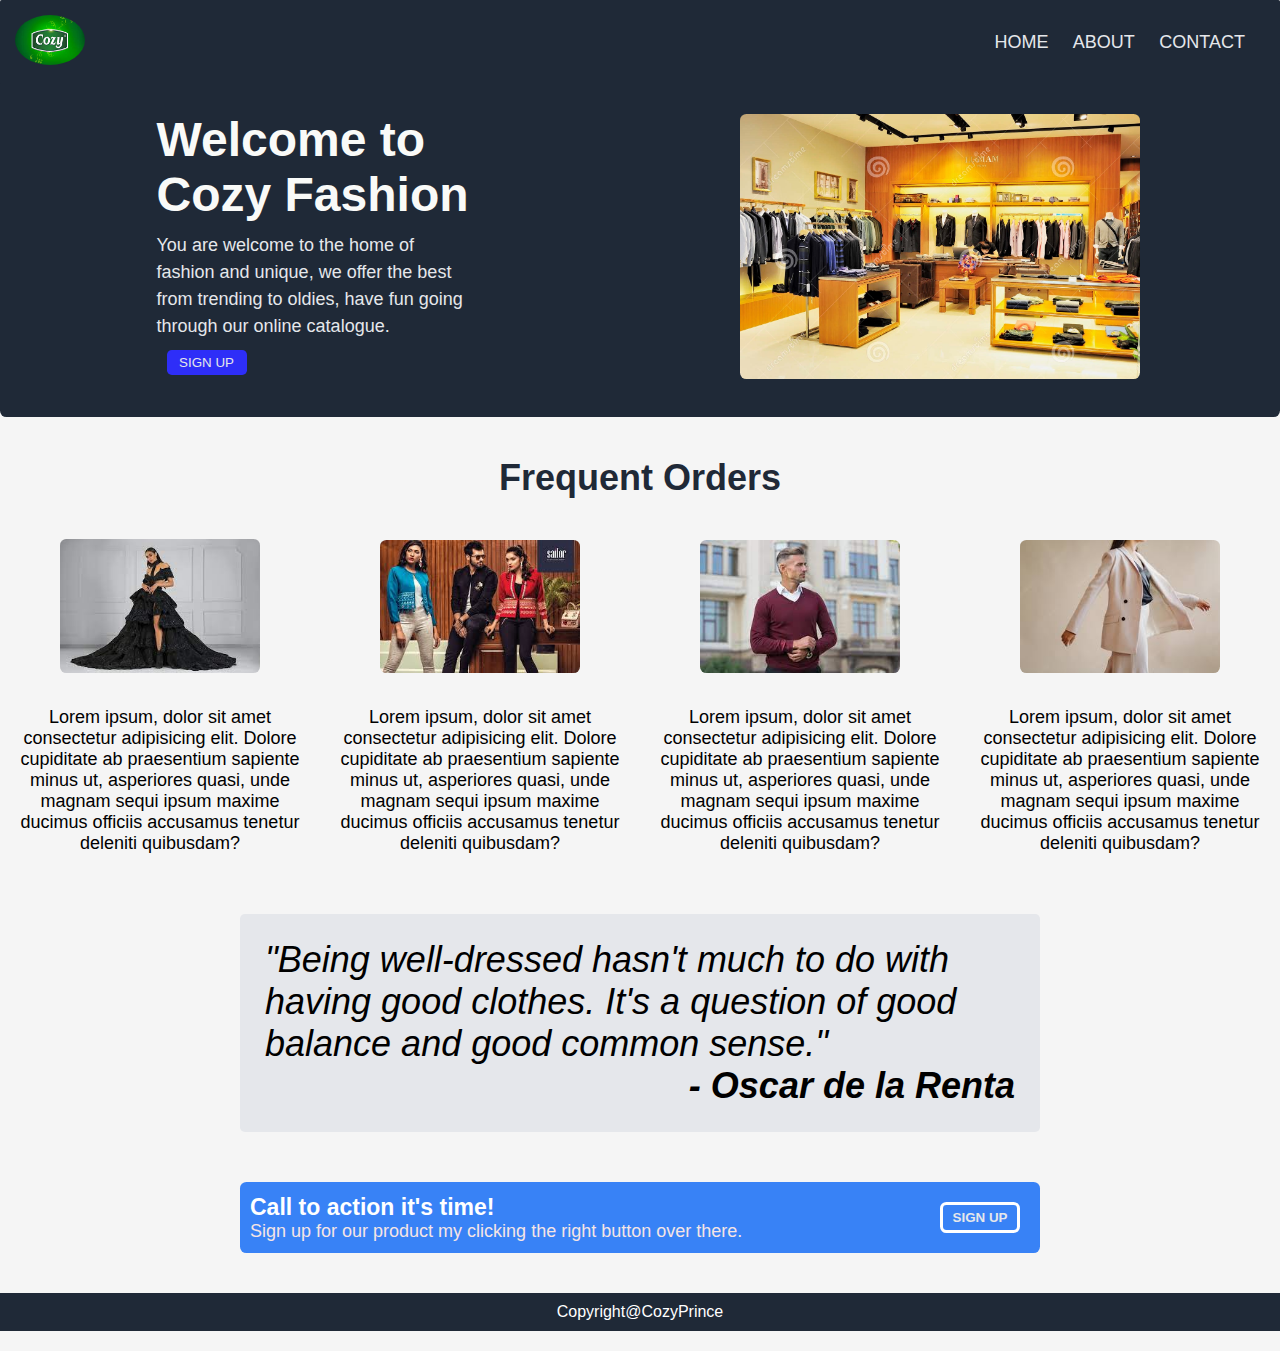
<file: index.html>
<!DOCTYPE html>
<html lang="en">

<head>
    <meta charset="UTF-8">
    <meta http-equiv="X-UA-Compatible" content="IE=edge">
    <meta name="viewport" content="width=device-width, initial-scale=1.0">
    <title>Cozy Fashion</title>
    <link rel="stylesheet" href="styles.css">
</head>

<body>
    <div class="container1">
        <nav>
            <div class="logo">
                <img src="logo.jpg" alt="company logo">
            </div>
            <ul>
                <li>
                    <a href="index.html">HOME</a>
                </li>
                <li>
                    <a href="./about.html">ABOUT</a>
                </li>
                <li>
                    <a href="./contact.html">CONTACT</a>
                </li>
            </ul>
        </nav>
        <div class="welcomeSection">
            <div class="welcomeMsg">
                <h1>Welcome to Cozy Fashion</h1>
                <p>
                    You are welcome to the home of fashion and unique, we offer
                    the best from trending to oldies, have fun going through our
                    online catalogue.
                </p>
                <div class="topBtn">
                    <button> <a href="#">SIGN UP</a></button>
                </div>
            </div>
            <div class="sample_img">
                <img src="./images/indexImage.jpg"
                    alt="a photo of cozy fashions displaying available clothes for purchase">
            </div>
        </div>
    </div>
    <div class="container2">
        <h2>Frequent Orders</h2>
        <div>
            <div class="frequentProduct">
                <div class="product">
                    <div>
                        <img src="./images/dress1.jpg" alt="a photo of a trending LV ladies dress">
                    </div>
                    <p>
                        Lorem ipsum, dolor sit amet consectetur adipisicing elit.
                        Dolore cupiditate ab praesentium sapiente minus ut,
                        asperiores quasi, unde magnam sequi ipsum maxime
                        ducimus officiis accusamus tenetur deleniti quibusdam?
                    </p>
                </div>
                <div class="product">
                    <img src="./images/mainImg.jpg" alt="a photo of a trending LV ladies dress">
                    <p>Lorem ipsum, dolor sit amet consectetur adipisicing elit.
                        Dolore cupiditate ab praesentium sapiente minus ut,
                        asperiores quasi, unde magnam sequi ipsum maxime
                        ducimus officiis accusamus tenetur deleniti quibusdam?
                    </p>
                </div>
                <div class="product">
                    <img src="./images/men3.jpg" alt="a photo of a trending LV ladies dress">
                    <p>Lorem ipsum, dolor sit amet consectetur adipisicing elit.
                        Dolore cupiditate ab praesentium sapiente minus ut,
                        asperiores quasi, unde magnam sequi ipsum maxime
                        ducimus officiis accusamus tenetur deleniti quibusdam?
                    </p>
                </div>
                <div class="product">
                    <img src="./images/dress2.jpg" alt="a photo of a trending LV ladies dress">
                    <p>Lorem ipsum, dolor sit amet consectetur adipisicing elit.
                        Dolore cupiditate ab praesentium sapiente minus ut,
                        asperiores quasi, unde magnam sequi ipsum maxime
                        ducimus officiis accusamus tenetur deleniti quibusdam?
                    </p>
                </div>
            </div>
        </div>
    </div>
    <div class="container3">
        <p>"Being well-dressed hasn't much to do with having good clothes.
            It's a question of good balance and good common sense."</p>
        <div class="author">
            <p>- Oscar de la Renta</p>
        </div>
    </div>
    <div class="container4">
        <div class="inner_container4">
            <div>
                <h3>Call to action it's time!</h3>
                <p>Sign up for our product my clicking the right button over there.</p>
            </div>
            <div class="footerBtn">
                <button><strong>SIGN UP</strong></button>
            </div>
        </div>
    </div>
    <footer>
        <p>Copyright@CozyPrince </p>
    </footer>
</body>

</html>
</file>
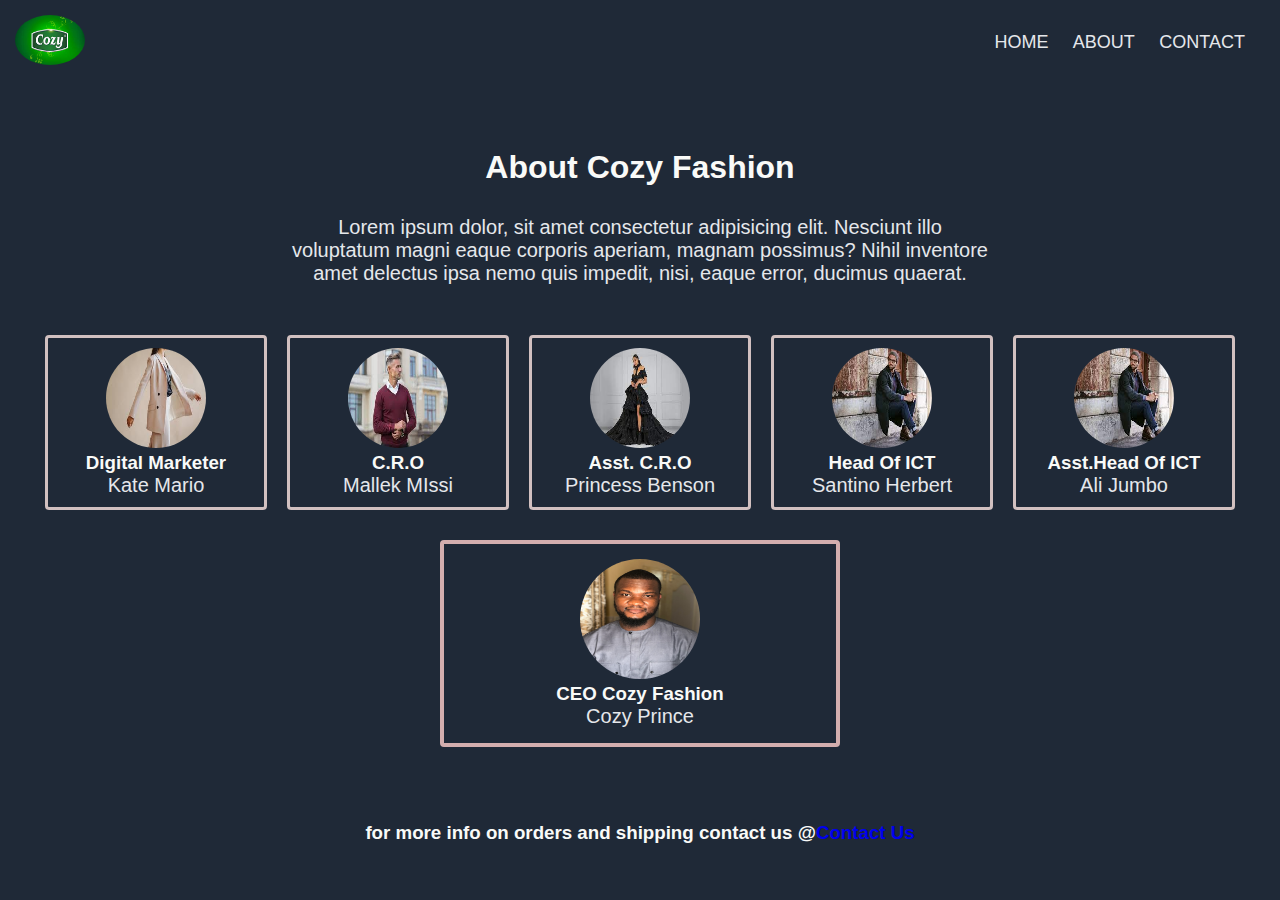
<file: about.html>
<!DOCTYPE html>
<html lang="en">

<head>
    <meta charset="UTF-8">
    <meta http-equiv="X-UA-Compatible" content="IE=edge">
    <meta name="viewport" content="width=device-width, initial-scale=1.0">
    <link rel="stylesheet" href="./ABOUT PAGE/about.css">
    <title>About us</title>
</head>

<body>
    <nav id="aboutNav">
        <div class="logo">
            <img src="logo.jpg" alt="company logo">
        </div>
        <ul>
            <li>
                <a href="index.html">HOME</a>
            </li>
            <li>
                <a href="about.html">ABOUT</a>
            </li>
            <li>
                <a href="contact.html">CONTACT</a>
            </li>
        </ul>
    </nav>
    <div class="container1">
        <div class="aboutMsg">
            <h1>About Cozy Fashion</h1>
            <p>
                Lorem ipsum dolor, sit amet consectetur adipisicing elit.
                Nesciunt illo voluptatum magni
                eaque corporis aperiam, magnam possimus?
                Nihil inventore amet delectus ipsa nemo quis impedit, nisi, eaque error, ducimus quaerat.
            </p>
        </div>
        <div class="members">
            <div class="profile">
                <img src="./images/dress2.jpg" alt="Photo of the Digital Marketer at cozy store">
                <h3>Digital Marketer</h3>
                <p>Kate Mario</p>
            </div>
            <div class="profile">
                <img src="images/men3.jpg" alt="Photo of the Customer Relation Officer at cozy store">
                <h3>C.R.O</h3>
                <p>Mallek MIssi</p>
            </div>
            <div class="profile">
                <img src="images/dress1.jpg" alt="Photo of the Asst.Customer Relation Officer at cozy store">
                <h3>Asst. C.R.O</h3>
                <p>Princess Benson</p>
            </div>
            <div class="profile">
                <img src="images/men4.jpg" alt="Photo of Head Of ICT at cozy store">
                <h3>Head Of ICT</h3>
                <p>Santino Herbert</p>
            </div>
            <div class="profile">
                <img src="images/men4.jpg" alt="Photo of the Asst.Head Of ICT at cozy store">
                <h3>Asst.Head Of ICT</h3>
                <p>Ali Jumbo</p>
            </div>
        </div>
        <div class="ceoImg">
            <img src="images/cozy.JPG" alt="Photo of the Asst.Head Of ICT at cozy store">
            <h3>CEO Cozy Fashion</h3>
            <p>Cozy Prince</p>
        </div>
    </div>
    <!-- <div class="mainImg">
        <img src="../images/mainImg.jpg" alt="cozy shop displaying the head of sales and team.">
    </div> -->
    <footer>
        <h3>
            for more info on orders and shipping contact us @<a href="contact.html">Contact Us</a>
        </h3>
    </footer>
</body>

</html>
</file>
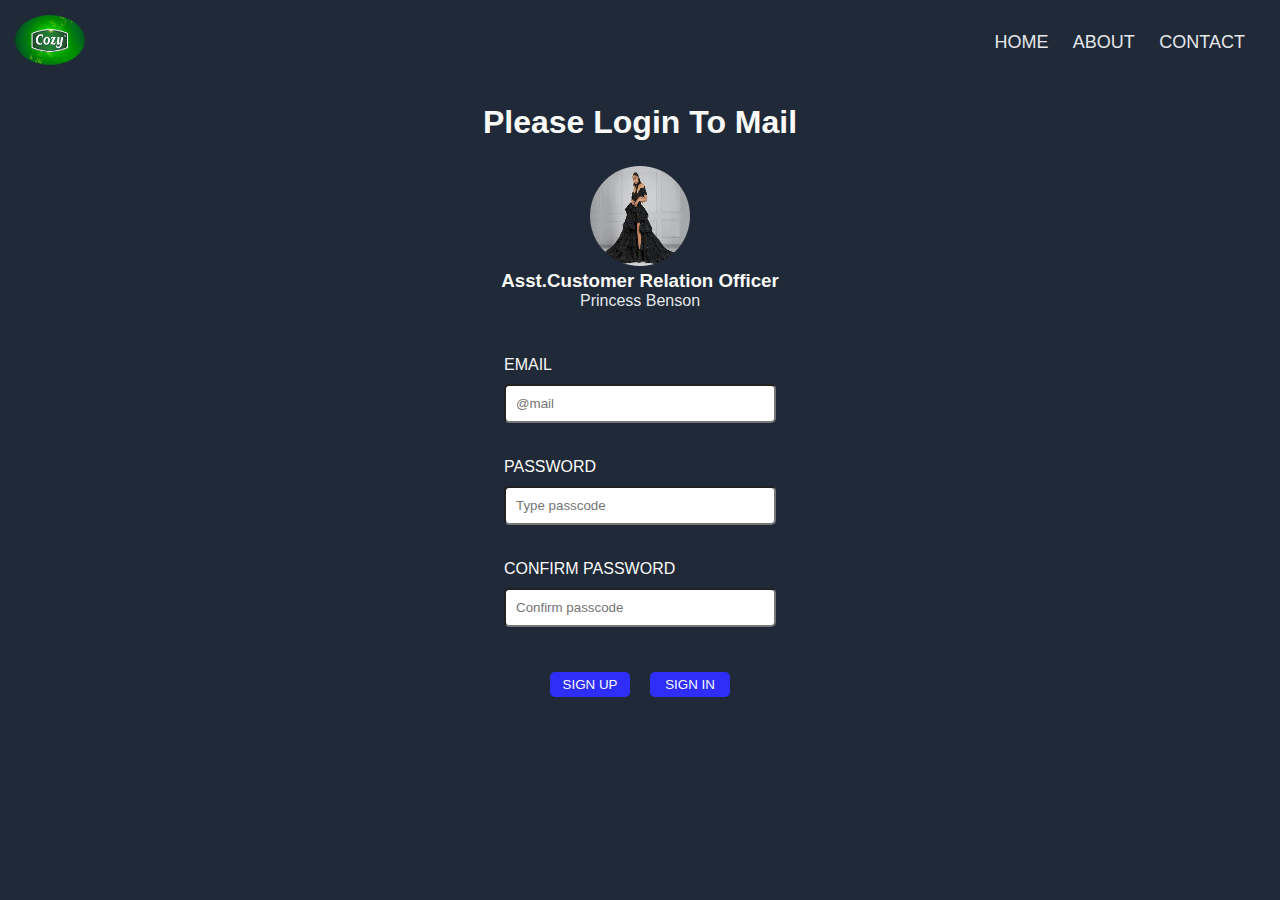
<file: contact.html>
<!DOCTYPE html>
<html lang="en">

<head>
    <meta charset="UTF-8">
    <meta http-equiv="X-UA-Compatible" content="IE=edge">
    <meta name="viewport" content="width=device-width, initial-scale=1.0">
    <link rel="stylesheet" href="./CONTACT PAGE/contact.css">
    <title>Contact Page</title>
</head>

<body>
    <nav id="contactNav">
        <div class="logo">
            <img src="logo.jpg" alt="company logo">
        </div>
        <ul>
            <li>
                <a href="index.html">HOME</a>
            </li>
            <li>
                <a href="about.html">ABOUT</a>
            </li>
            <li>
                <a href="contact.html">CONTACT</a>
            </li>
        </ul>
    </nav>
    <main>
        <h1>Please Login To Mail</h1>
        <div class="profile">
            <img src="images/dress1.jpg" alt="Photo of the Asst.Customer Relation Officer at cozy store">
            <h3>Asst.Customer Relation Officer</h3>
            <p>Princess Benson</p>
        </div>
        <form action="" id="form">
            <ul>
                <li>
                    <div class="title">
                        <label for="name">EMAIL</label>
                    </div>
                    <input type="email" name="" id="email" required placeholder="@mail">
                <li>
                    <div class="title">
                        <label for="password">PASSWORD</label>
                    </div>
                    <input type="password" name="" id="password" placeholder="Type passcode">
                </li>
                <li>
                    <div class="title">
                        <label for="password"> CONFIRM PASSWORD</label>
                    </div>
                    <input type="password" name="" id="confirm-password" placeholder="Confirm passcode">
                </li>
            </ul>
            <div class="btn">
                <div>
                    <button><a href="#">SIGN UP</a></button>
                </div>
                <div>
                    <button><a href="#">SIGN IN</a></button>
                </div>
            </div>
        </form>
    </main>
</body>

</html>
</file>
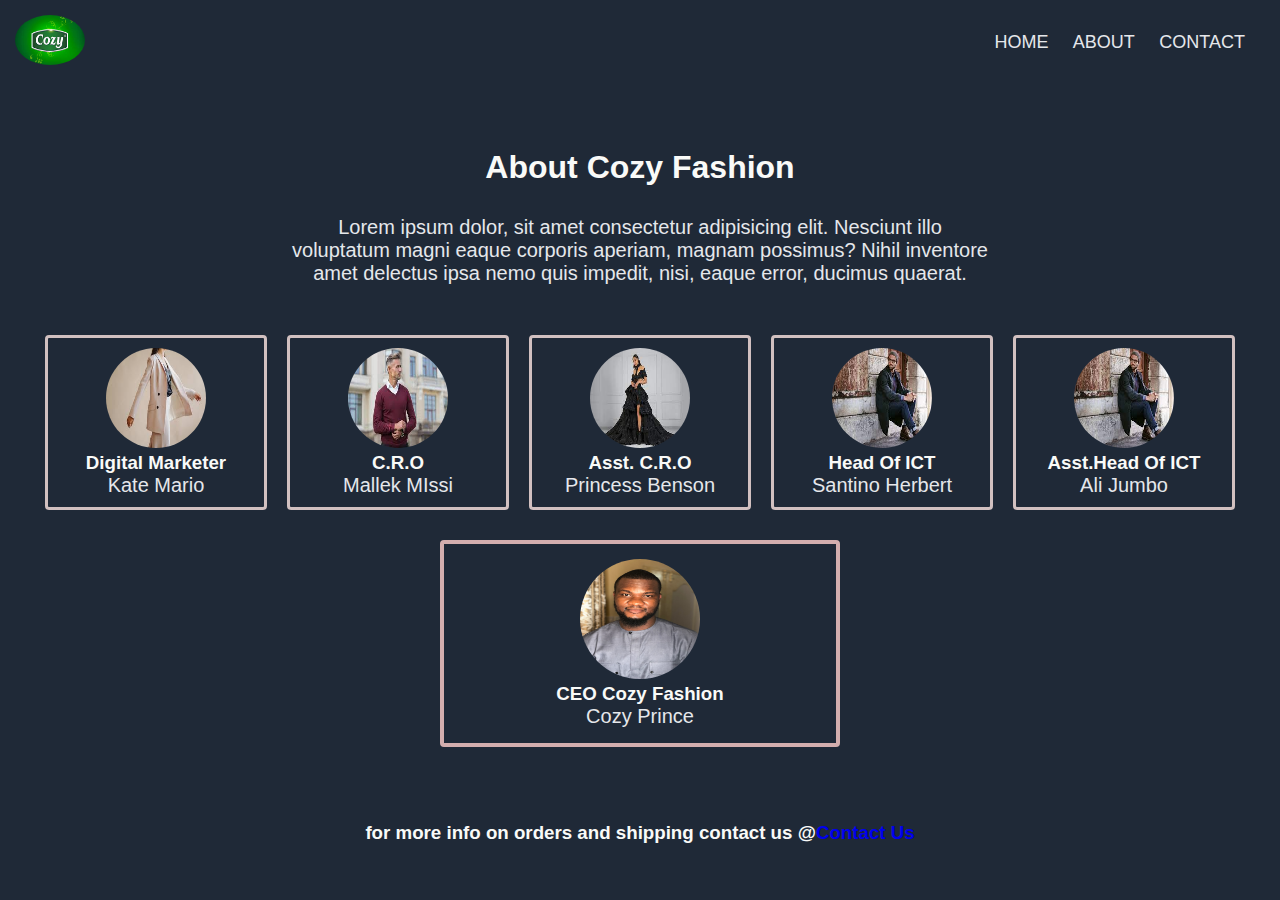
<file: ABOUT PAGE/about.html>
<!DOCTYPE html>
<html lang="en">

<head>
    <meta charset="UTF-8">
    <meta http-equiv="X-UA-Compatible" content="IE=edge">
    <meta name="viewport" content="width=device-width, initial-scale=1.0">
    <link rel="stylesheet" href="about.css">
    <title>About us</title>
</head>

<body>
    <nav id="aboutNav">
        <div class="logo">
            <img src="../logo.jpg" alt="company logo">
        </div>
        <ul>
            <li>
                <a href="../index.html">HOME</a>
            </li>
            <li>
                <a href="/ABOUT PAGE/about.html">ABOUT</a>
            </li>
            <li>
                <a href="../CONTACT PAGE/contact.html">CONTACT</a>
            </li>
        </ul>
    </nav>
    <div class="container1">
        <div class="aboutMsg">
            <h1>About Cozy Fashion</h1>
            <p>
                Lorem ipsum dolor, sit amet consectetur adipisicing elit.
                Nesciunt illo voluptatum magni
                eaque corporis aperiam, magnam possimus?
                Nihil inventore amet delectus ipsa nemo quis impedit, nisi, eaque error, ducimus quaerat.
            </p>
        </div>
        <div class="members">
            <div class="profile">
                <img src="../images/dress2.jpg" alt="Photo of the Digital Marketer at cozy store">
                <h3>Digital Marketer</h3>
                <p>Kate Mario</p>
            </div>
            <div class="profile">
                <img src="../images/men3.jpg" alt="Photo of the Customer Relation Officer at cozy store">
                <h3>C.R.O</h3>
                <p>Mallek MIssi</p>
            </div>
            <div class="profile">
                <img src="../images/dress1.jpg" alt="Photo of the Asst.Customer Relation Officer at cozy store">
                <h3>Asst. C.R.O</h3>
                <p>Princess Benson</p>
            </div>
            <div class="profile">
                <img src="../images/men4.jpg" alt="Photo of Head Of ICT at cozy store">
                <h3>Head Of ICT</h3>
                <p>Santino Herbert</p>
            </div>
            <div class="profile">
                <img src="../images/men4.jpg" alt="Photo of the Asst.Head Of ICT at cozy store">
                <h3>Asst.Head Of ICT</h3>
                <p>Ali Jumbo</p>
            </div>
        </div>
        <div class="ceoImg">
            <img src="../images/cozy.JPG" alt="Photo of the Asst.Head Of ICT at cozy store">
            <h3>CEO Cozy Fashion</h3>
            <p>Cozy Prince</p>
        </div>
    </div>
    <!-- <div class="mainImg">
        <img src="../images/mainImg.jpg" alt="cozy shop displaying the head of sales and team.">
    </div> -->
    <footer>
        <h3>
            for more info on orders and shipping contact us @<a href="../CONTACT PAGE/contact.html">Contact Us</a>
        </h3>
    </footer>
</body>

</html>
</file>
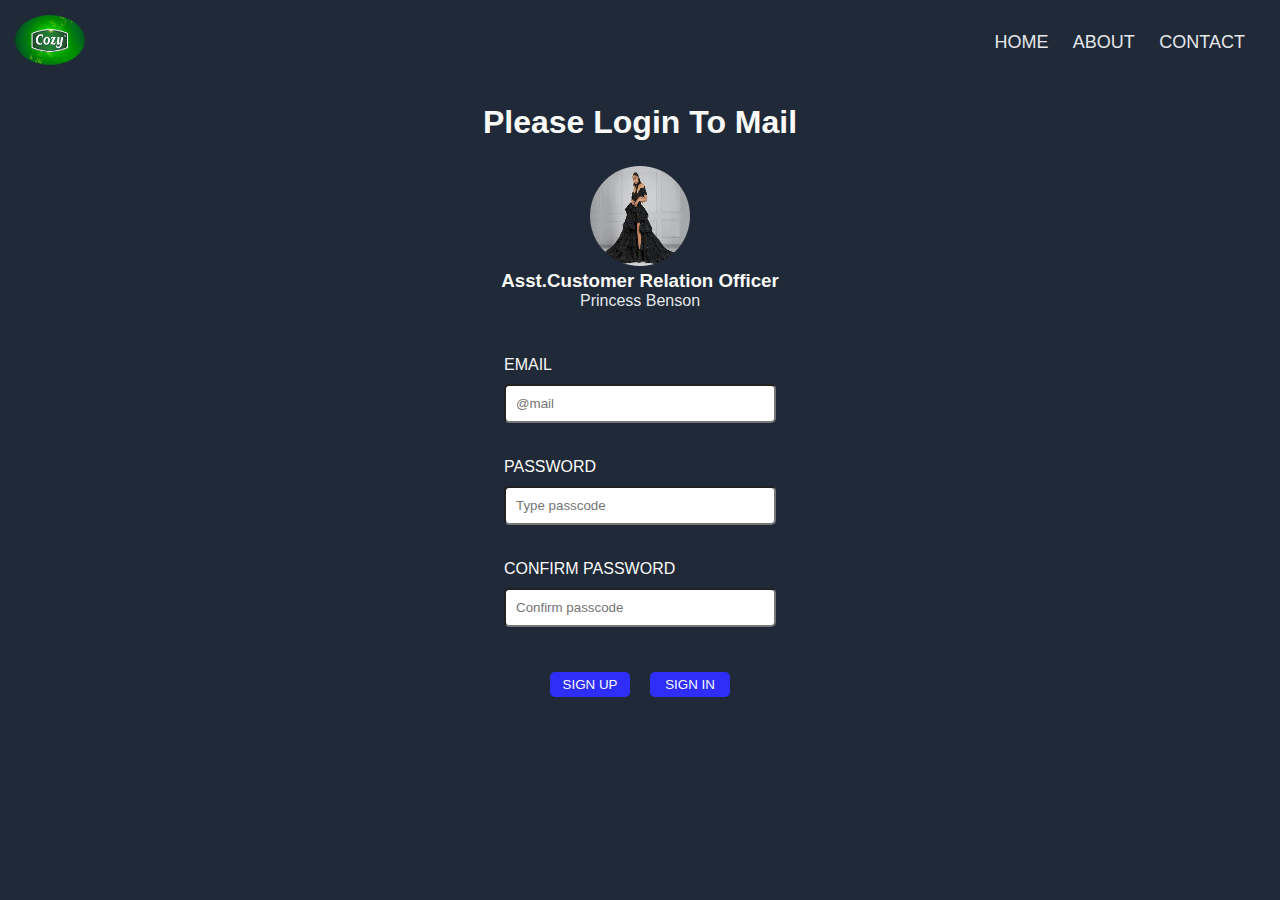
<file: CONTACT PAGE/contact.html>
<!DOCTYPE html>
<html lang="en">

<head>
    <meta charset="UTF-8">
    <meta http-equiv="X-UA-Compatible" content="IE=edge">
    <meta name="viewport" content="width=device-width, initial-scale=1.0">
    <link rel="stylesheet" href="contact.css">
    <title>Contact Page</title>
</head>

<body>
    <nav id="contactNav">
        <div class="logo">
            <img src="../logo.jpg" alt="company logo">
        </div>
        <ul>
            <li>
                <a href="../index.html">HOME</a>
            </li>
            <li>
                <a href="../ABOUT PAGE/about.html">ABOUT</a>
            </li>
            <li>
                <a href="/CONTACT PAGE/contact.html">CONTACT</a>
            </li>
        </ul>
    </nav>
    <main>
        <h1>Please Login To Mail</h1>
        <div class="profile">
            <img src="../images/dress1.jpg" alt="Photo of the Asst.Customer Relation Officer at cozy store">
            <h3>Asst.Customer Relation Officer</h3>
            <p>Princess Benson</p>
        </div>
        <form action="" id="form">
            <ul>
                <li>
                    <div class="title">
                        <label for="name">EMAIL</label>
                    </div>
                    <input type="email" name="" id="email" required placeholder="@mail">
                <li>
                    <div class="title">
                        <label for="password">PASSWORD</label>
                    </div>
                    <input type="password" name="" id="password" placeholder="Type passcode">
                </li>
                <li>
                    <div class="title">
                        <label for="password"> CONFIRM PASSWORD</label>
                    </div>
                    <input type="password" name="" id="confirm-password" placeholder="Confirm passcode">
                </li>
            </ul>
            <div class="btn">
                <div>
                    <button><a href="#">SIGN UP</a></button>
                </div>
                <div>
                    <button><a href="#">SIGN IN</a></button>
                </div>
            </div>
        </form>
    </main>
</body>

</html>
</file>
<file: styles.css>
:root{
    --top-bottomBgColor:#1F2937;
    --topHeadingFont:48px;
    --topHeadingFontWeight:bold;
    --topHeadingColor:#f9faf8;
    --navLinksFont:18px;
    --navLinksColor:#e5e7eb;
    --logoTextFont: 24px;
    --logoTextColor:#f9faf8;
    --BtnColor:#e5e7eb;
}
@import url('https://fonts.googleapis.com/css2?family=Roboto:wght@100$display=swap');
*{
    margin: 0;
    padding: 0;
    user-select: none;
    box-sizing: border-box;
}

/* INDEX PAGE STYLING */

body{
    background-color:whitesmoke;
    font-family: 'Roboto', sans-serif;
}
a{
    text-decoration: none;
}
.container1{
    width: 100%;
    padding-top: 10px;
    background-color: var(--top-bottomBgColor);
    border-radius: .4rem;
}
nav{
    width: 100%;
    padding: 15px;
    border-radius: .1rem;
    background-color: var(--top-bottomBgColor);
    position:fixed;
    z-index: 3;
    top:0;
    display: flex;
    align-items: center;
    justify-content: space-between;
}
.logo img{
    width: 70px;
    height: 50px;
    border-radius:50% ;
}
.logo p{
    font-size: var(--logoTextFont);
    color: var(--logoTextColor);
}
nav ul li {
    list-style: none;
    display: inline-block;
    margin-right: 20px;
    font-size: var(--navLinksFont);
}
nav ul li a{
    color: var(--navLinksColor);
}
.welcomeSection{
    width: 100%;
    display: flex;
    align-items: center;
    justify-content: space-around;
    margin-top: 70px;
    padding: 1rem;
}
.welcomeMsg{
 max-width: 350px;
 padding: 1rem;
}
.welcomeMsg h1{
    font-size: var(--topHeadingFont);
    font-weight: bolder;
    color: var(--topHeadingColor);
}
.welcomeMsg p{
    margin-top: 10px;
    color: var(--navLinksColor);
    font-size: var(--navLinksFont); 
    line-height: 1.5; 
}
.topBtn button{
    width: 80px;
    padding:5px;
    border-radius: .3rem;
    margin: 10px;
    border: none;
    background-color: rgb(46, 46, 248);
}
.topBtn a{
    color: var(--BtnColor);
}
.sample_img img{
 width:400px;
 border-radius: .4rem;
}
.container2{
    width: 100%;
    margin-top:40px ;
}
.container2 h2{
    font-size: 36px;
    color: #1F2937;
    text-align: center;
    margin-bottom: 20px;
}
.frequentProduct{
    width: 100%;
    margin-bottom: 40px;
    display: flex;
    align-items: center;
    justify-content: center;
}
.frequentProduct img{
    width: 200px;
    border-radius: .4rem;
}
.frequentProduct .product{
    width: 25%;
    padding: 10px;
    text-align: center;
    margin: 10px;
}
.frequentProduct .product p{
    font-size: 18px;
    margin: auto;
    margin-top: 30px;
}
.footerBtn button{
    width: 80px;
    padding:5px;
    border-radius: .3rem;
    margin: 10px;
    color: var(--BtnColor);
    background-color: #3882f6;
    outline: none;
    border-radius: .4rem;
    border:3px solid white;
}
.container3{
    max-width: 800px ;
    margin: auto;
    padding: 25px;
    font-style: italic;
    border-radius: .3rem;
    background-color: #e5e7eb;
}
.container3 p{
    font-size: 36px;
}
.container3 .author {
    font-weight:bold ;
    text-align: right;
}
.container4{
    width: 100%;
    padding: 10px;
    margin-top: 40px;
}
.inner_container4 h3{
    color: white;
    font-size: 23px;
}
.inner_container4 p{
    color: rgb(245, 229, 229);
    font-size: 18px;
}
.inner_container4{
    max-width: 800px;
    margin: auto;
    display: flex;
    justify-content: space-between;
    align-items: center;
    padding: 10px;
    border-radius: .4rem;
    background-color: #3882f6;
}
footer{
    max-width: 100%;
    background-color: #1F2937;
    color: white;
    text-align: center;
    margin: auto;
    padding: 10px ;
    margin-top: 30px;
    margin-bottom:20px;
}

/* hover effects */
.topBtn button:hover{
    background-color: rgb(5, 63, 5);
    transition: 1s ease-in-out;
}
nav ul li a:hover{
    color: goldenrod;
    transition: 1s ease-in-out;
}
.footerBtn button:hover{
    background-color: rgb(5, 63, 5);
    transition: 1s ease-in-out;
}

/* MEDIA QUERY */
@media screen and (max-width: 950px){
.welcomeSection{
    flex-direction: column;
} 
.frequentProduct{
    flex-direction: column;
}
.frequentProduct .product{
    width: 100%;
}
.product p{
    width: 80%;
    margin: auto;
}
.welcomeMsg{
   max-width: 100%;
   text-align: center;
} 
.sample_img{
    width: 100%;
}
.sample_img img{
    width: 100%;
}
.container3 p{
    font-size: 18px;
}
.container4{
    padding: 0;
}
.inner_container4{
    max-width: 100%;
    border-radius:0;
}
}
</file>
<file: ABOUT PAGE/about.css>
:root{
    --top-bottomBgColor:#1F2937;
    --topHeadingFont:48px;
    --topHeadingFontWeight:bold;
    --topHeadingColor:#f9faf8;
    --navLinksFont:18px;
    --navLinksColor:#e5e7eb;
    --logoTextFont: 24px;
    --logoTextColor:#f9faf8;
    --BtnColor:#e5e7eb;
}
@import url('https://fonts.googleapis.com/css2?family=Roboto:wght@100$display=swap');
*{
    margin: 0;
    padding: 0;
    user-select: none;
    box-sizing: border-box;
}
h1,h3{
    color: var(--topHeadingColor);
}
a{
    text-decoration: none;
}
p{
    font-size: 20px;
    color: var(--navLinksColor);
}
body{
    background-color: var(--top-bottomBgColor);
    font-family: 'Roboto', sans-serif;
}
#aboutNav{
    width: 100%;
    margin: auto;
    padding: 15px;
    display: flex;
    align-items: center;
    justify-content: space-between;
}
.logo img{
    width: 70px;
    height: 50px;
    border-radius:50% ;
}
.logo p{
    font-size: var(--logoTextFont);
    color: var(--logoTextColor);
}
nav ul li {
    list-style: none;
    display: inline-block;
    margin-right: 20px;
    font-size: var(--navLinksFont);
}
nav ul li a{
    color: var(--navLinksColor);
    text-decoration: none;
}
.aboutMsg{
    max-width: 700px;
    margin: auto;
    margin-bottom: 40px;
}
.aboutMsg h1{
    margin: 30px;
}
.container1{
    width: 100%;
    padding: 35px;
    margin: auto;
    margin-bottom: 40px;
    text-align: center;
}
.members{
    display: flex;
    align-items: center;
    justify-content: space-evenly;
}

.members img{
    width: 100px;
    height: 100px;
    border-radius: 50%;
}
.profile{
    width: 20%;
    margin: 10px;
    border: 3px solid rgb(209, 192, 192);
    border-radius: 4px;
    padding: 10px;
}
.ceoImg{
    width: 400px;
    margin: auto;
    margin-top: 20px;
    padding: 15px;
    border: 4px solid rgb(211, 174, 174);
    border-radius: 4px;
}
.ceoImg img{
    width: 120px;
    height: 120px;
    border-radius: 50%;
}
.mainImg{
    width: 70%;
    margin: auto;
    margin-top: 40px;
    text-align: center;
    padding: 10px;
}
.mainImg img{
    width: 500px;
    border-radius: .4rem;
}
footer{
    width: 100%;
    text-align: center;
}
/* hover effect */
nav ul li a:hover{
    color: goldenrod;
    transition: 1s ease-in-out;
}

@media screen and (max-width: 950px){
    .members{
        flex-direction: column;
    }
    .members .profile{
        width: 70%;
    }
    .ceoImg{
        width: 70%;
    }
}
</file>
<file: CONTACT PAGE/contact.css>
:root{
    --top-bottomBgColor:#1F2937;
    --topHeadingFont:48px;
    --topHeadingFontWeight:bold;
    --topHeadingColor:#f9faf8;
    --navLinksFont:18px;
    --navLinksColor:#e5e7eb;
    --logoTextFont: 24px;
    --logoTextColor:#f9faf8;
    --BtnColor:#e5e7eb;
}
*{
    margin: 0;
    padding: 0;
    user-select: none;
    box-sizing: border-box;
}
@import url('https://fonts.googleapis.com/css2?family=Roboto:wght@100$display=swap');
/* hover effect */
nav ul li a:hover{
    color: goldenrod;
    transition: 1s ease-in-out;
}
a{
    text-decoration: none;
}
h1,h3,label{
    color: var(--topHeadingColor);
}
p{
    color:var(--navLinksColor) ;
}
body{
    background-color: var(--top-bottomBgColor);
    font-family: 'Roboto', sans-serif;
}
.container1{
    width: 100%;
    padding-top: 10px;
}
#contactNav{
    width: 100%;
    margin: auto;
    padding: 15px;
    display: flex;
    align-items: center;
    justify-content: space-between;
}
.logo p{
    font-size: var(--logoTextFont);
    color: var(--logoTextColor);
}
nav ul li {
    list-style: none;
    display: inline-block;
    margin-right: 20px;
    font-size: var(--navLinksFont);
}
nav ul li a{
    color: var(--navLinksColor);
    text-decoration: none;
}
.logo img{
    width: 70px;
    height: 50px;
    border-radius:50% ;
}
h1{
    text-align: center;
}
main{
    width: 100%;
    height: auto;
    border-radius:1rem ;
    padding: 20px;
}
form{
    width: 70%;
    margin: auto;
    margin-top: 20px;
    text-align: center;
    box-sizing: border-box;
    padding: 1rem;
}
 .title{
    width:17rem ;
     margin: auto;
    text-align: left;
    margin-bottom: 10px;
}
.profile{
    max-width:300px ;
    padding: 10px;
    text-align: center;
    margin: auto;
    margin-top: 15px;
}
.profile img{
    width: 100px;
    height: 100px;
    border-radius: 50%;
}
form li{
    list-style: none;
    margin-bottom: 35px;
}
ul li input{
    width:17rem;
    padding: 10px;
    border-radius: 5px;

}
.btn{
    max-width: 200px;
    margin: auto;
    display: flex;
    align-items: center;
    justify-content: space-between;
}
.btn button{
    width: 80px;
    padding:5px;
    border-radius: .3rem;
    margin: 10px;
    border: none;
    background-color: rgb(46, 46, 248);
}
.btn a{
    color: var(--logoTextColor);
}
@media screen and (max-width: 950px){
    form {
        width: 100%;
        text-align: center;
    }

}
</file>
